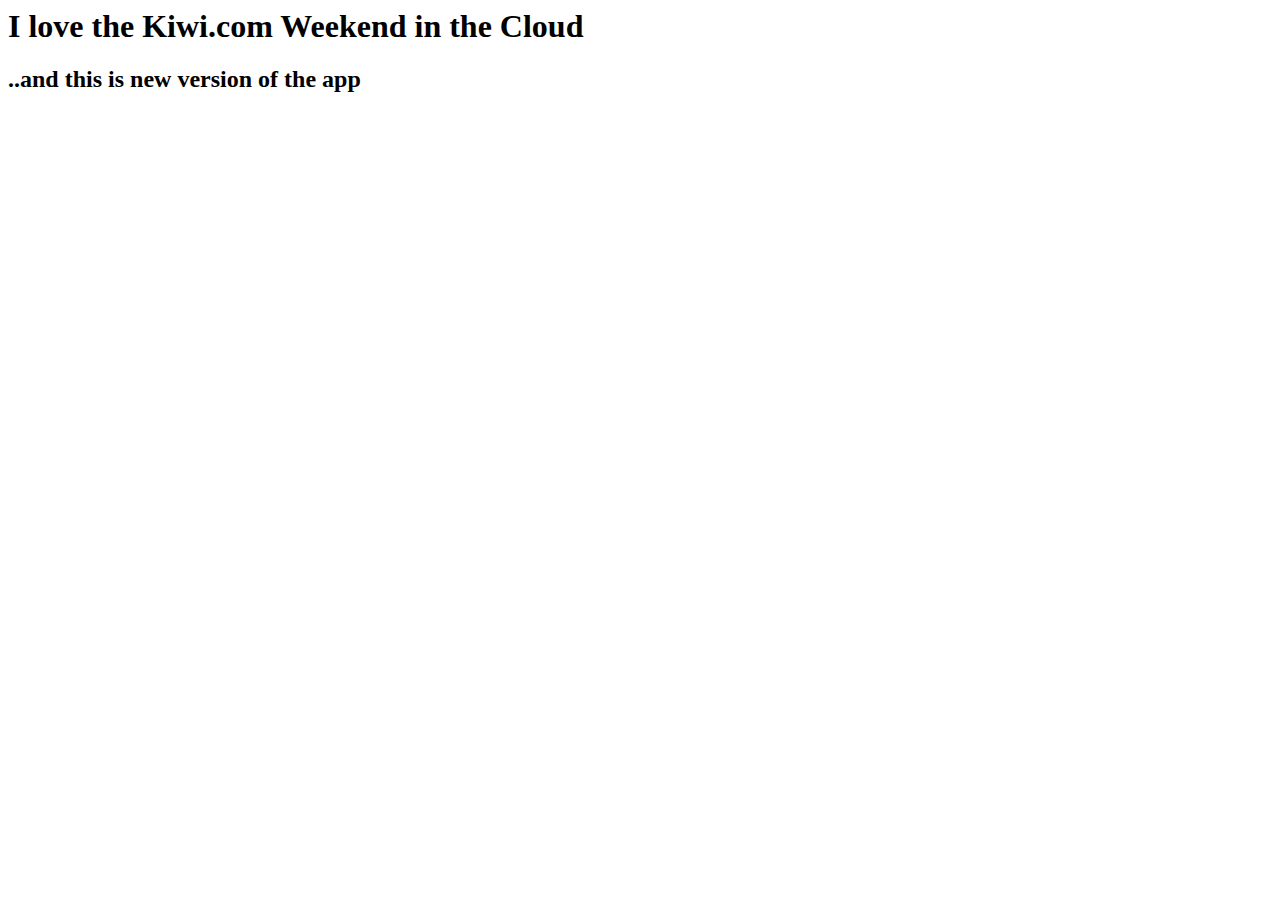
<file: app/index.html>
<html>
<head>
    <title>
        I want to attend the Kiwi.com Weekend in the Cloud
    </title>
</head>
<body>
<h1>I love the Kiwi.com Weekend in the Cloud</h1>
<h2>..and this is new version of the app</h2>
</body>
</html>
</file>
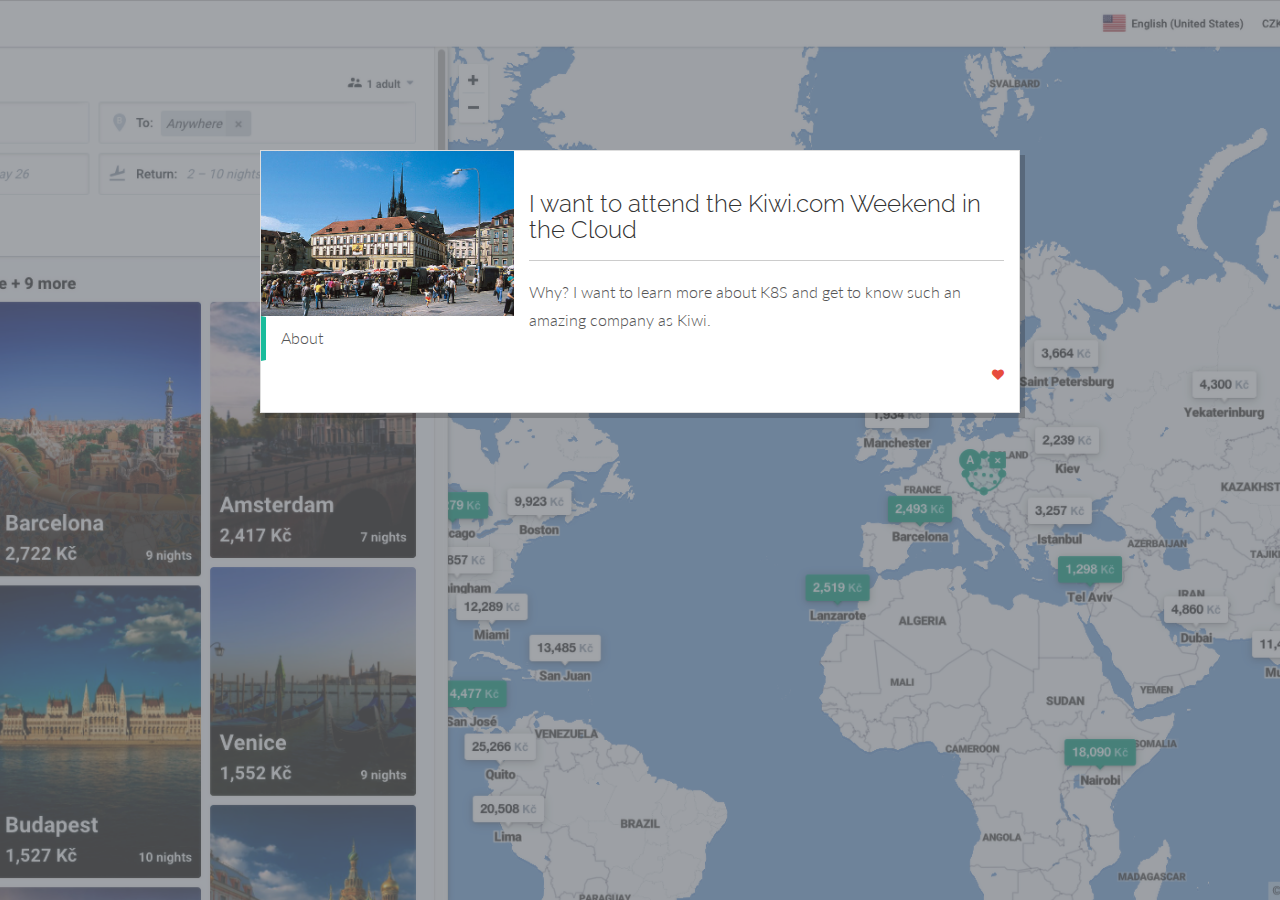
<file: web/index.html>
<!DOCTYPE html>
<html lang="en">
  <head>
    <meta charset="utf-8">
    <meta name="viewport" content="width=device-width, initial-scale=1.0">
    <meta name="description" content="">
    <meta name="author" content="">
    <link rel="shortcut icon" href="assets/ico/favicon.png">

    <title>I want to attend the Kiwi.com Weekend in the Cloud</title>

    <!-- Bootstrap core CSS -->
    <link href="assets/css/bootstrap.css" rel="stylesheet">
    <link href="assets/css/font-awesome.min.css" rel="stylesheet">

    <!-- Custom styles for this template -->
    <link href="assets/css/main.css" rel="stylesheet">
    
    <link href='http://fonts.googleapis.com/css?family=Lato:300,400,700,300italic,400italic' rel='stylesheet' type='text/css'>
    <link href='http://fonts.googleapis.com/css?family=Raleway:400,300,700' rel='stylesheet' type='text/css'>

    <!-- HTML5 shim and Respond.js IE8 support of HTML5 elements and media queries -->
    <!--[if lt IE 9]>
      <script src="assets/js/html5shiv.js"></script>
      <script src="assets/js/respond.min.js"></script>
    <![endif]-->
  </head>

  <body>


    <div class="container">
    	<div class="col-lg-8 col-lg-offset-2">
    	
    		<!-- ===== vCard Navigation ===== -->
    		<div class="row w">
    			<div class="col-md-4">
    				<img class="img-responsive" src="assets/img/avatar.jpg" alt="">
					<ul class="nav nav-tabs nav-stacked" id="myTab">
					  <li class="active"><a href="#about">About</a></li>
					</ul>    			
				</div><!-- col-md-4 -->

    		<!-- ===== vCard Content ===== -->
    			<div class="col-md-8">
	    			<div class="tab-content">
	    			
	    			  <!-- ===== First Tab ===== -->
					  <div class="tab-pane active" id="about">
					  	<h3>I want to attend the Kiwi.com Weekend in the Cloud</h3>
					  	<hr>
					  	<p>Why? I want to learn more about K8S and get to know such an amazing company as Kiwi.</p> 
					  	<p class="pull-right red"><i class="icon-heart"></i></p>
					  </div><!-- tab about -->
					 
					</div><!-- Tab Content -->
    			</div><!-- col-md-8 -->
    		</div><!-- row w -->
    	</div><!-- col-lg-6 -->
    </div><!-- /.container -->


    <!-- Bootstrap core JavaScript
    ================================================== -->
    <!-- Placed at the end of the document so the pages load faster -->
    <script src="assets/js/jquery.js"></script>
    <script src="assets/js/bootstrap.min.js"></script>
	<script>
	$('#myTab a').click(function (e) {
	  e.preventDefault()
	  $(this).tab('show')
	})	
	</script>    
    
  </body>
</html>
</file>
<file: web/assets/css/main.css>
/*
 * Author: Carlos Alvarez
 * URL: http://alvarez.is
 *
 * Project Name: Victoria vCard - Free Bootstrap 3 Theme
 * Version: 1.0
 * URL: http://blacktie.co
 */

body {
  	background-color: #f2f2f2;
    font-family: "Lato";
    font-weight: 300;
    font-size: 16px;
    color: #555;
    padding-top: 150px;
    
	background-image: url(../img/header-bg.png);
	background-repeat: no-repeat;
	background-position: center center;
	background-attachment: fixed;
    -webkit-background-size: cover;
    -moz-background-size: cover;
    -o-background-size: cover;
    background-size: cover;
    
  }

/* Titles */
h1, h2, h3, h4, h5, h6 {
    font-family: "Raleway";
    font-weight: 300;
    color: #333;
}


/* Paragraph & Typographic */
p {
    line-height: 28px;
    margin-bottom: 25px;
}

.centered {
    text-align: center;
}

/* Links */
a {
    color: #1abc9c;
    word-wrap: break-word;

    -webkit-transition: color 0.1s ease-in, background 0.1s ease-in;
    -moz-transition: color 0.1s ease-in, background 0.1s ease-in;
    -ms-transition: color 0.1s ease-in, background 0.1s ease-in;
    -o-transition: color 0.1s ease-in, background 0.1s ease-in;
    transition: color 0.1s ease-in, background 0.1s ease-in;
}

a:hover,
a:focus {
    color: #7b7b7b;
    text-decoration: none;
    outline: 0;
}

a:before,
a:after {
    -webkit-transition: color 0.1s ease-in, background 0.1s ease-in;
    -moz-transition: color 0.1s ease-in, background 0.1s ease-in;
    -ms-transition: color 0.1s ease-in, background 0.1s ease-in;
    -o-transition: color 0.1s ease-in, background 0.1s ease-in;
    transition: color 0.1s ease-in, background 0.1s ease-in;
}

 hr {
    display: block;
    height: 1px;
    border: 0;
    border-top: 1px solid #ccc;
    margin: 1em 0;
    padding: 0;
}

.w {
	background-color: #ffffff;
	border: 1px solid #dddddd;
	-moz-box-shadow: 5px 5px rgba(0,0,0,0.2);
	-webkit-box-shadow: 5px 5px rgba(0,0,0,0.2);
	box-shadow: 5px 5px rgba(0,0,0,0.2);
}


.col-md-4 {
	padding-left: 0px;
	padding-right: 0px;
}

.col-md-8 {
	padding-left: 0px;
	padding-right: 0px;
}


.nav-tabs {
	border-bottom: 1px solid #dddddd;
}

.nav-tabs > li.active > a, .nav-tabs > li.active > a:hover, .nav-tabs > li.active > a:focus {
	color: #555555;
	cursor: default;
	background-color: #ffffff;
	border-left: 5px solid #1abc9c;
	border-bottom-color: transparent;
	border-top-color: transparent;
	border-right-color: transparent;
	width: 100%;
}

.nav-tabs > li > a {
	margin-right: 2px;
	line-height: 1.428571429;
	border-bottom: 1px solid #dddddd;
	border-radius: 0 0 0 0;
	width: 100%;
	background-color: #f2f2f2;
}

.tab-content {
	background-color: #ffffff;
	padding-left: 15px;
	padding-top: 20px;
	padding-right: 15px;
}

.tab-content h5 {
	color: #bdc3c7;
	font-weight: 700;
	letter-spacing: 1px;
}

.red i {
	font-size: 12px;
	color: #e74c3c;
}

i {
	vertical-align: middle;
}

.sm {
	font-size: 14px;
}

a h6{
	color: #1abc9c;
}

a h6:hover {
	color: #7b7b7b;
}

grey {
	color: #bdc3c7;
	font-weight: 700;
}
</file>
